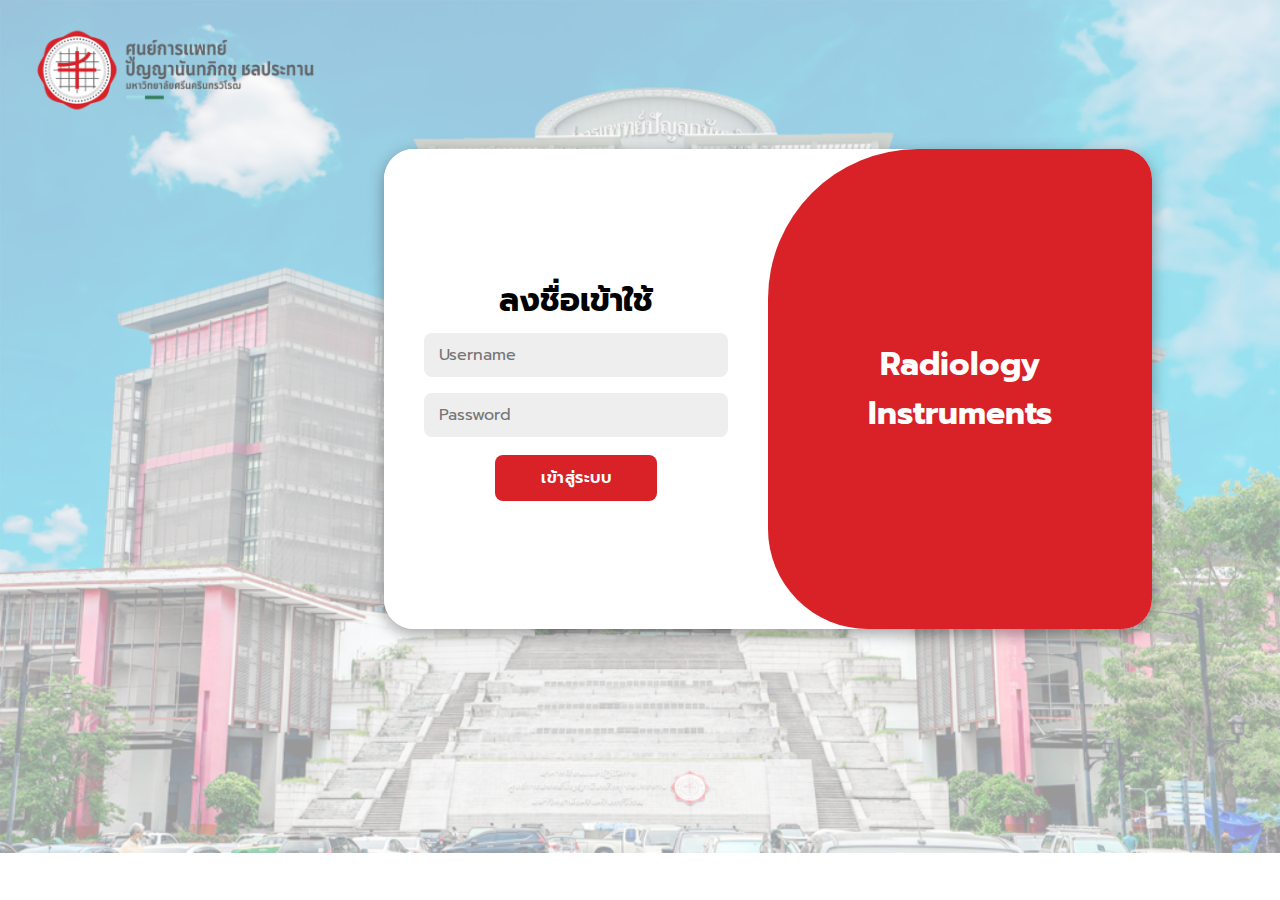
<file: index.html>
<!DOCTYPE html>
<html lang="en">

<head>
    <meta charset="UTF-8">
    <meta name="viewport" content="width=device-width, initial-scale=1.0">
    <link rel="stylesheet" href="https://cdnjs.cloudflare.com/ajax/libs/font-awesome/6.4.2/css/all.min.css">
    <link rel="stylesheet" href="./assets/css/index_style.css">
    <link rel="shortcut icon" href="./assets/img/login/shortcut.png">
    <title>Radiology Instruments | PCMC</title>
</head>

<body>

    <img class="logo" src="./assets/img/login/logo.png" alt="hospital-logo">

    <div class="container" id="container">
        <div class="form-container sign-in">
            <form>
                <h1>ลงชื่อเข้าใช้</h1>
                <input type="text" id="Username" placeholder="Username">
                <input type="password" id="Password" placeholder="Password">
                <button class="login-btn" onclick="func()">
                    เข้าสู่ระบบ
                </button>
            </form>
        </div>
        <div class="toggle-container">
            <div class="toggle">
                <div class="toggle-panel toggle-right">
                    <h1>Radiology Instruments</h1>
                </div>
            </div>
        </div>
    </div>
    <script>
        function func(){
            var username = document.getElementById("Username").value;
            var password = document.getElementById("Password").value;
            if (username == 'rtpcmc' && password == 'pcmc1234'){
                sessionStorage.setItem("AuthenticationState", "Authenticated");
                alert("ลงชื่อเข้าใช้สำเร็จ");
                let windowRef = window
                setTimeout(() => {
                windowRef.location.assign('table-1.html')
                })
            }
            else{
                alert("Username/Password ไม่ถูกต้อง");
                return;
            }
        }

    </script>

    <script type="text/javascript">
    if (window.history.forward(1) != null)
          window.history.forward(1);
    
    if (window.history.backward(1) != null)
          window.history.backward(1);
    </script>

</body>

</html>
</file>
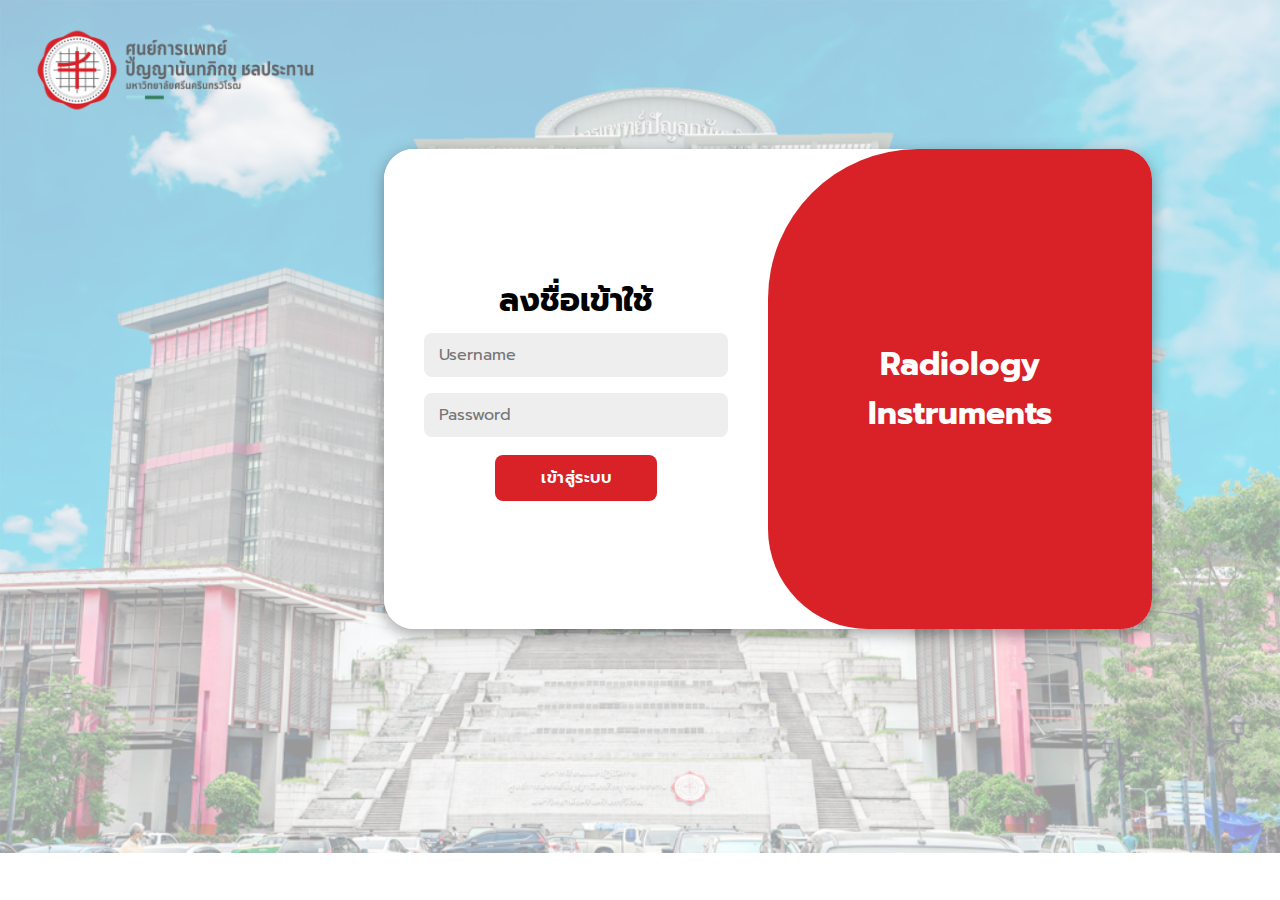
<file: table-1.html>
<!DOCTYPE html>
<html lang="en">
<head>
    <meta charset="UTF-8">
    <meta name="viewport" content="width=device-width, initial-scale=1.0">
    <link rel="stylesheet" href="https://cdnjs.cloudflare.com/ajax/libs/font-awesome/6.4.2/css/all.min.css">
    <link rel="stylesheet" href="./assets/css/table_style.css">
    <link rel="shortcut icon" href="./assets/shortcut.png"/>
    <title>Radiology Instruments | PCMC</title>
</head>
<body>
    <div class="table">
        <div class="table_header">
            <h2><img src="./assets/img/login/logo.png" width="200"></h2>
            <h2>รายการเครื่องมือทางรังสีวิทยา</h2>
        </div>
        <div class="table_section">
            <table>
                <thead>
                    <tr>
                        <th style="width:10%">ลำดับ</th>
                        <th style="width:15%">วันที่ติดตั้ง</th>
                        <th style="width:10%"></th>
                        <th style="width:25%">รายการ</th>
                        <th style="width:10%">จำนวน</th>
                        <th style="width:15%">ราคา (บาท)</th>
                        <th style="width:15%">หมายเหตุ</th>
                    </tr>
                </thead>
            <tbody>
                <tr>
                    <td>1</td>
                    <td>01/10/50</td>
                    <td><img src="./assets/img/Shimadzu_MA MUX-100H.png"></td>
                    <td>Shimadzu MobileArt PLUS MUX-100H<br>Portable X-Ray</td>
                    <td>1</td>
                    <td>1,700,000</td>
                    <td>รอทำเรื่องยกเลิก</td>
                </tr>
                <tr>
                    <td>2</td>
                    <td>24/07/51</td>
                    <td></td>
                    <td>TOSHIBA KXO-32S<br>General X-Ray</td>
                    <td>1</td>
                    <td>1,970,000</td>
                    <td>รอทำเรื่องคืน</td>
                </tr>
                <tr>
                    <td>3</td>
                    <td>30/04/52</td>
                    <td><img src="./assets/img/GE_LOGIQ-9.jpg"></td>
                    <td>GE Healthcare LOGIQ 9<br>Ultrasound</td>
                    <td>1</td>
                    <td>4,970,000</td>
                    <td>รอทำเรื่องคืน</td>
                </tr>
                <tr>
                    <td>4</td>
                    <td>27/04/54</td>
                    <td><img src="./assets/img/GE_LOGIQ-E9.jpg"></td>
                    <td>GE Healthcare LOGIQ E9<br>Ultrasound</td>
                    <td>1</td>
                    <td>8,285,000</td>
                    <td>รอทำเรื่องคืน</td>
                </tr>
                <tr>
                    <td>5</td>
                    <td>06/06/54</td>
                    <td></td>
                    <td>TOSHIBA KXO-80S<br>General X-Ray</td>
                    <td>1</td>
                    <td>2,438,000</td>
                    <td>ยกเลิกแล้ว (บริจาค)</td>
                </tr>
            </tbody>
            </table>
        </div>
        <div class="pagination">
            <a href="table-1.html"><i class="fa-solid fa-angles-left"></i></a>
            <a href="table-1.html"><i class="fa-solid fa-chevron-left"></i></a>
            <a>1</a>
            <a href="table-2.html"><i class="fa-solid fa-chevron-right" href="table-2.html"></i></a>
            <a><i class="fa-solid fa-angles-right"></i></a>
        </div>
    </div>

    <script>
        if (sessionStorage.getItem('AuthenticationState') === null) {
            window.open("index.html", "_self");
            }
        else {
            }
    </script>

</body>
</html>
</file>
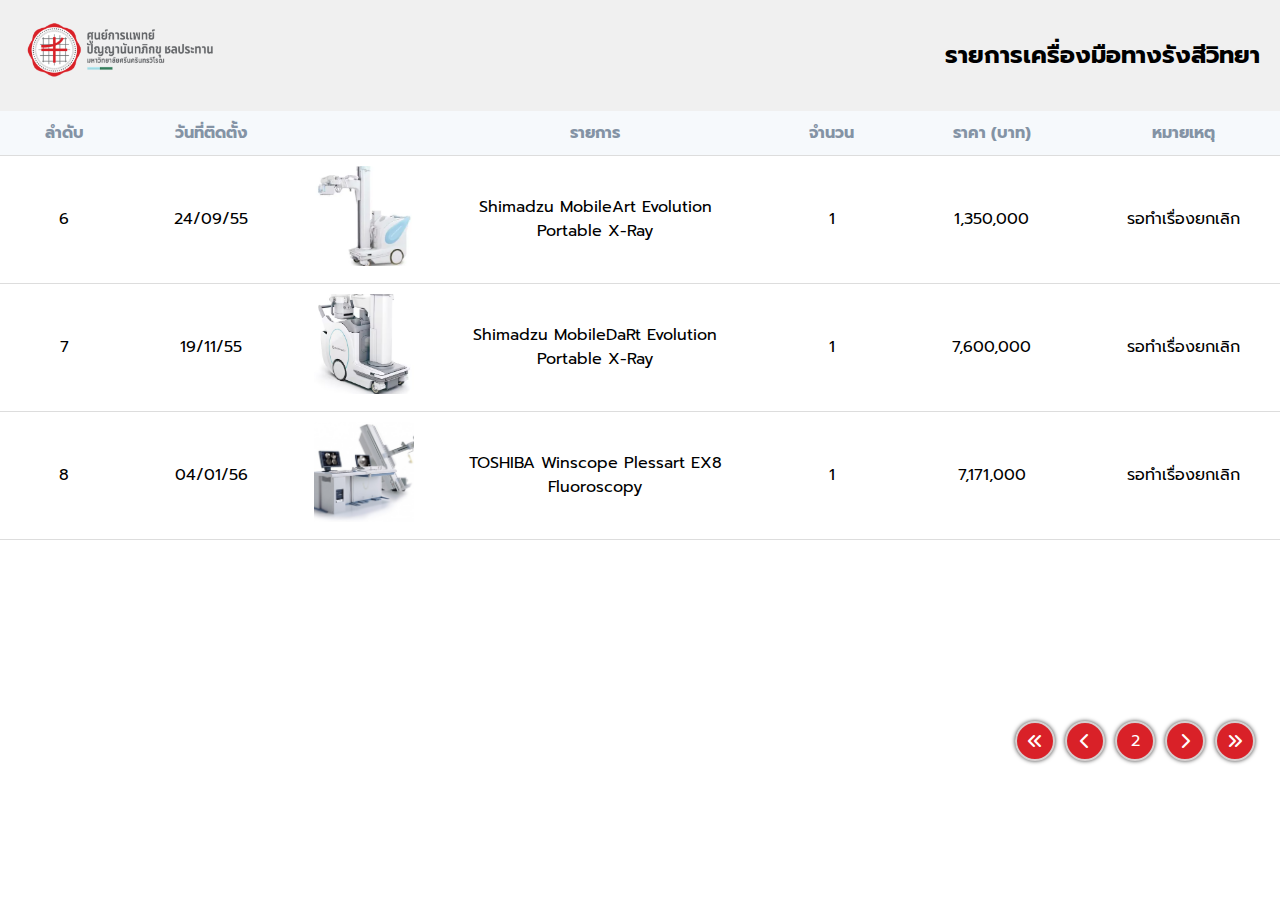
<file: table-2.html>
<!DOCTYPE html>
<html lang="en">
<head>
    <meta charset="UTF-8">
    <meta name="viewport" content="width=device-width, initial-scale=1.0">
    <link rel="stylesheet" href="https://cdnjs.cloudflare.com/ajax/libs/font-awesome/6.4.2/css/all.min.css">
    <link rel="stylesheet" href="./assets/css/table_style.css">
    <link rel="shortcut icon" href="./assets/img/shortcut.png"/>
    <title>Radiology Instruments | PCMC</title>
</head>
<body>
    <div class="table">
        <div class="table_header">
            <h2><img src="./assets/img/login/logo.png" width="200"></h2>
            <h2>รายการเครื่องมือทางรังสีวิทยา</h2>
        </div>
        <div class="table_section">
            <table>
                <thead>
                    <tr>
                        <th style="width:10%">ลำดับ</th>
                        <th style="width:13%">วันที่ติดตั้ง</th>
                        <th style="width:10%"></th>
                        <th style="width:27%">รายการ</th>
                        <th style="width:10%">จำนวน</th>
                        <th style="width:15%">ราคา (บาท)</th>
                        <th style="width:15%">หมายเหตุ</th>
                    </tr>
                </thead>
            <tbody>
                <tr>
                    <td>6</td>
                    <td>24/09/55</td>
                    <td><img src="./assets/img/Shimadzu_MA Evolution.png"></td>
                    <td>Shimadzu MobileArt Evolution<br>Portable X-Ray</td>
                    <td>1</td>
                    <td>1,350,000</td>
                    <td>รอทำเรื่องยกเลิก</td>
                </tr>
                <tr>
                    <td>7</td>
                    <td>19/11/55</td>
                    <td><img src="./assets/img/Shimadzu_MD-Evolution.jpg"></td>
                    <td>Shimadzu MobileDaRt Evolution<br>Portable X-Ray</td>
                    <td>1</td>
                    <td>7,600,000</td>
                    <td>รอทำเรื่องยกเลิก</td>
                </tr>
                <tr>
                    <td>8</td>
                    <td>04/01/56</td>
                    <td><img src="./assets/img/TOSHIBA_Winscope-Plessart-EX8.jpg"></td>
                    <td>TOSHIBA Winscope Plessart EX8<br>Fluoroscopy</td>
                    <td>1</td>
                    <td>7,171,000</td>
                    <td>รอทำเรื่องยกเลิก</td>
                </tr>
            </tbody>
            </table>
        </div>
        <div class="pagination">
            <a href="table-1.html"><i class="fa-solid fa-angles-left"></i></a>
            <a href="table-1.html"><i class="fa-solid fa-chevron-left"></i></a>
            <a>2</a>
            <a><i class="fa-solid fa-chevron-right"></i></a>
            <a><i class="fa-solid fa-angles-right"></i></a>
        </div>
    </div>
</body>
</html>
</file>
<file: assets/css/index_style.css>
@import url('https://fonts.googleapis.com/css2?family=Prompt:ital,wght@0,100;0,200;0,300;0,400;0,500;0,600;0,700;0,800;0,900;1,100;1,200;1,300;1,400;1,500;1,600;1,700;1,800;1,900&display=swap');

*{
    margin: 0;
    padding: 0;
    box-sizing: border-box;
    font-family: 'Prompt', sans-serif;
}

body{
    background-image: url("../img/login/hospital-img.png");
    background-repeat: no-repeat;
    background-size: cover;
    background-color: rgba(255,255,255,0.6);
    background-blend-mode: lighten;
    height: auto;
}

.logo:not(body){
    width: 350px;
    padding: 2%;
}

.container{
    transform: translateX(50%);
    background-color: #fff;
    border-radius: 30px;
    box-shadow: 0 5px 15px rgba(0, 0, 0, 0.35);
    position: relative;
    overflow: hidden;
    width: 768px;
    max-width: 100%;
    min-height: 480px;
}

.container button{
    background-color: #d92128;
    color: #fff;
    font-size: 16px;
    padding: 10px 45px;
    border: 1px solid transparent;
    border-radius: 8px;
    font-weight: 600;
    letter-spacing: 0.5px;
    text-transform: uppercase;
    margin-top: 10px;
    cursor: pointer;
}

.container form{
    background-color: #fff;
    display: flex;
    align-items: center;
    justify-content: center;
    flex-direction: column;
    padding: 0 40px;
    height: 100%;
}

.container input{
    background-color: #eee;
    border: none;
    margin: 8px 0;
    padding: 10px 15px;
    font-size: 16px;
    border-radius: 8px;
    width: 100%;
    outline: none;
}

.form-container{
    position: absolute;
    top: 0;
    height: 100%;
}

.sign-in{
    left: 0;
    width: 50%;
    z-index: 2;
}


.toggle-container{
    position: absolute;
    top: 0;
    left: 50%;
    width: 50%;
    height: 100%;
    overflow: hidden;
    border-radius: 150px 0 0 100px;
    z-index: 1000;
}

.toggle{
    background-color: #d92128;
    height: 100%;
    color: #fff;
    position: relative;
    left: -100%;
    height: 100%;
    width: 200%;
}

.toggle-panel{
    position: absolute;
    width: 50%;
    height: 100%;
    display: flex;
    align-items: center;
    justify-content: center;
    flex-direction: column;
    padding: 0 30px;
    text-align: center;
    top: 0;
    right: 0;
    transform: translateX(0);
}
</file>
<file: assets/css/table_style.css>
@import url('https://fonts.googleapis.com/css2?family=Prompt:ital,wght@0,100;0,200;0,300;0,400;0,500;0,600;0,700;0,800;0,900;1,100;1,200;1,300;1,400;1,500;1,600;1,700;1,800;1,900&display=swap');

*{
    margin: 0;
    padding: 0;
    box-sizing: border-box;
}

body{
    font-family: 'Prompt', sans-serif;
}

.table{
    width: 100%;
}

.table_header{
    display: flex;
    justify-content: space-between;
    align-items: center;
    flex-wrap: wrap;
    padding: 20px;
    background-color: rgb(240, 240, 240);
}

.table_header p{
    color: black;
}

input{
    padding: 10px 20px;
    padding: 0 10px;
    outline: none;
    border: 1px solid #d92128;
    border-radius: 6px;
    color: #d92128;
}

.table_section{
    height: 600px;
    overflow: auto;
}

table{
    width: 100%;
    table-layout: fixed;
    min-width: 900px;
    border-collapse: collapse;
}

thead th{
    position: sticky;
    top: 0;
    background-color: #f6f9fc;
    color: #8493a5;
    font-size: 16px;
}

th,td{
    border-bottom: 1px solid #dddddd;
    padding: 10px 20px;
    word-break: break-all;
    text-align: center;
}

td img{
    height: 100px;
    width: 100px;
    object-fit: cover;
}

tr:hover td{
    color: #d92128;
    cursor: pointer;
    background-color: #f6f9fc;
}

.pagination{
    display: flex;
    justify-content: flex-end;
    text-decoration: none;
    width: 100%;
    padding: 10px 20px;
}

.pagination a{
    padding: 10px;
    border: 2px solid #d5d0d0;
    height: 40px;
    width: 40px;
    border-radius: 100%;
    text-decoration: none;
    display: flex;
    justify-content: center;
    align-items: center;
    background-color: #d92128;
    color: #ffffff;
    box-shadow: 0px 0px 4px 0px rgba(0,0,0,0.75);
    margin: 0 5px;
    cursor: pointer;
}

::placeholder{
    color: #d92128;
}

::-webkit-scrollbar{
    height: 5px;
    width: 5px;
}

::-webkit-scrollbar-track{
    box-shadow: inset 0 0 6px rgba(0,0,0,0.3);
}

::-webkit-scrollbar-thumb{
    box-shadow: inset 0 0 6px rgba(0,0,0,0.3);
}
</file>
